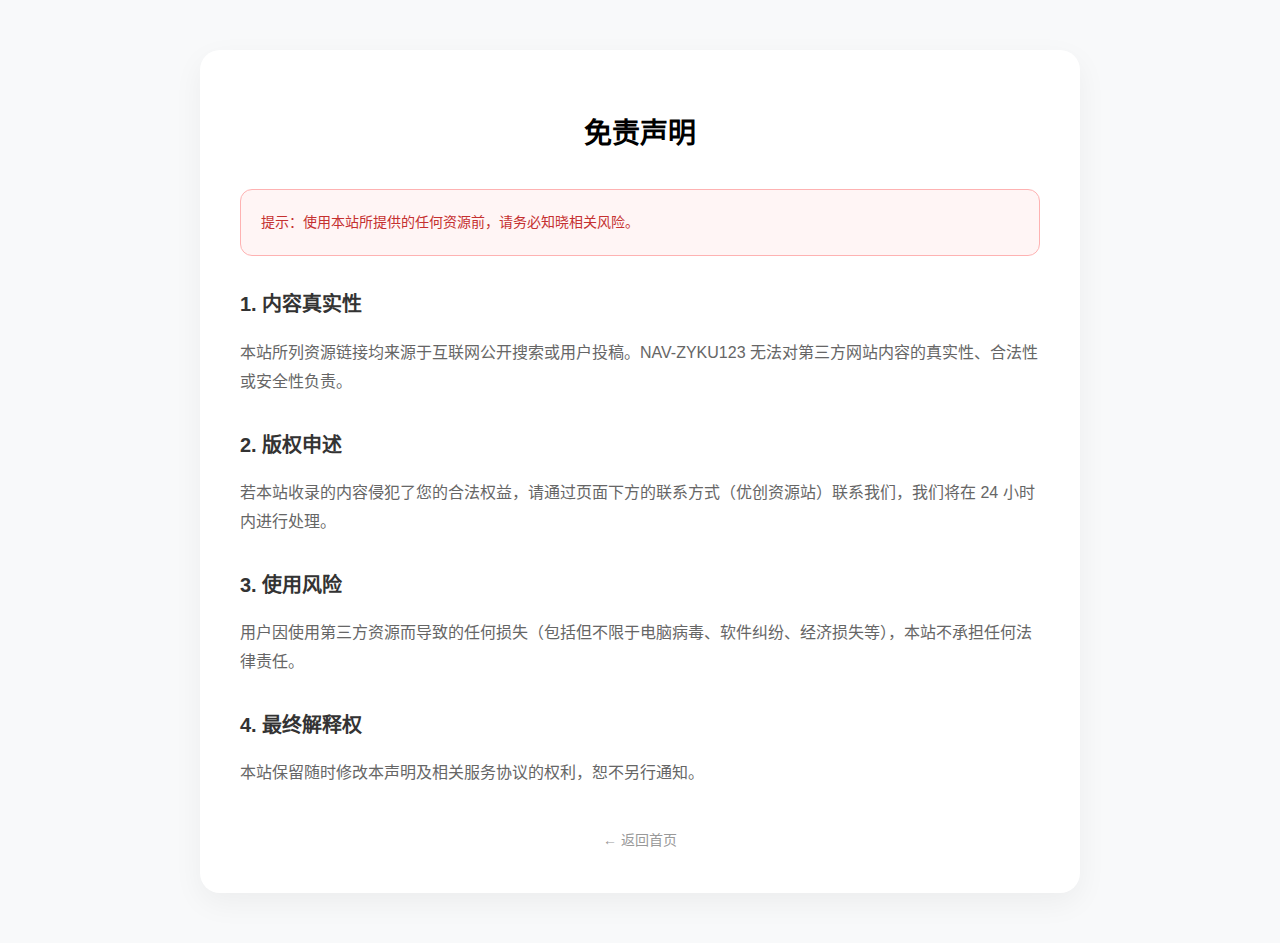
<file: disclaimer.html>
<!DOCTYPE html>
<html lang="zh-CN">
<head>
    <meta charset="UTF-8">
    <meta name="viewport" content="width=device-width, initial-scale=1.0">
    <title>免责声明 - NAV-ZYKU123</title>
    <style>
        body { background-color: #f8f9fa; color: #333; font-family: -apple-system, sans-serif; line-height: 1.8; margin: 0; padding: 0; }
        .container { max-width: 800px; margin: 50px auto; background: #fff; padding: 40px; border-radius: 20px; box-shadow: 0 10px 30px rgba(0,0,0,0.05); }
        h1 { font-size: 28px; margin-bottom: 30px; color: #000; text-align: center; }
        .warning-box { background: #fff5f5; border: 1px solid #feb2b2; padding: 20px; border-radius: 12px; color: #c53030; margin-bottom: 30px; font-size: 14px; }
        h2 { font-size: 20px; margin-top: 30px; color: #333; }
        p { color: #666; margin-bottom: 15px; }
        .back-home { display: block; text-align: center; margin-top: 40px; color: #999; text-decoration: none; font-size: 14px; }
        .back-home:hover { color: #333; }
    </style>
</head>
<body>
    <div class="container">
        <h1>免责声明</h1>
        
        <div class="warning-box">
            提示：使用本站所提供的任何资源前，请务必知晓相关风险。
        </div>

        <h2>1. 内容真实性</h2>
        <p>本站所列资源链接均来源于互联网公开搜索或用户投稿。NAV-ZYKU123 无法对第三方网站内容的真实性、合法性或安全性负责。</p>
        
        <h2>2. 版权申述</h2>
        <p>若本站收录的内容侵犯了您的合法权益，请通过页面下方的联系方式（优创资源站）联系我们，我们将在 24 小时内进行处理。</p>
        
        <h2>3. 使用风险</h2>
        <p>用户因使用第三方资源而导致的任何损失（包括但不限于电脑病毒、软件纠纷、经济损失等），本站不承担任何法律责任。</p>
        
        <h2>4. 最终解释权</h2>
        <p>本站保留随时修改本声明及相关服务协议的权利，恕不另行通知。</p>
        
        <a href="index.html" class="back-home">← 返回首页</a>
    </div>
</body>
</html>
</file>
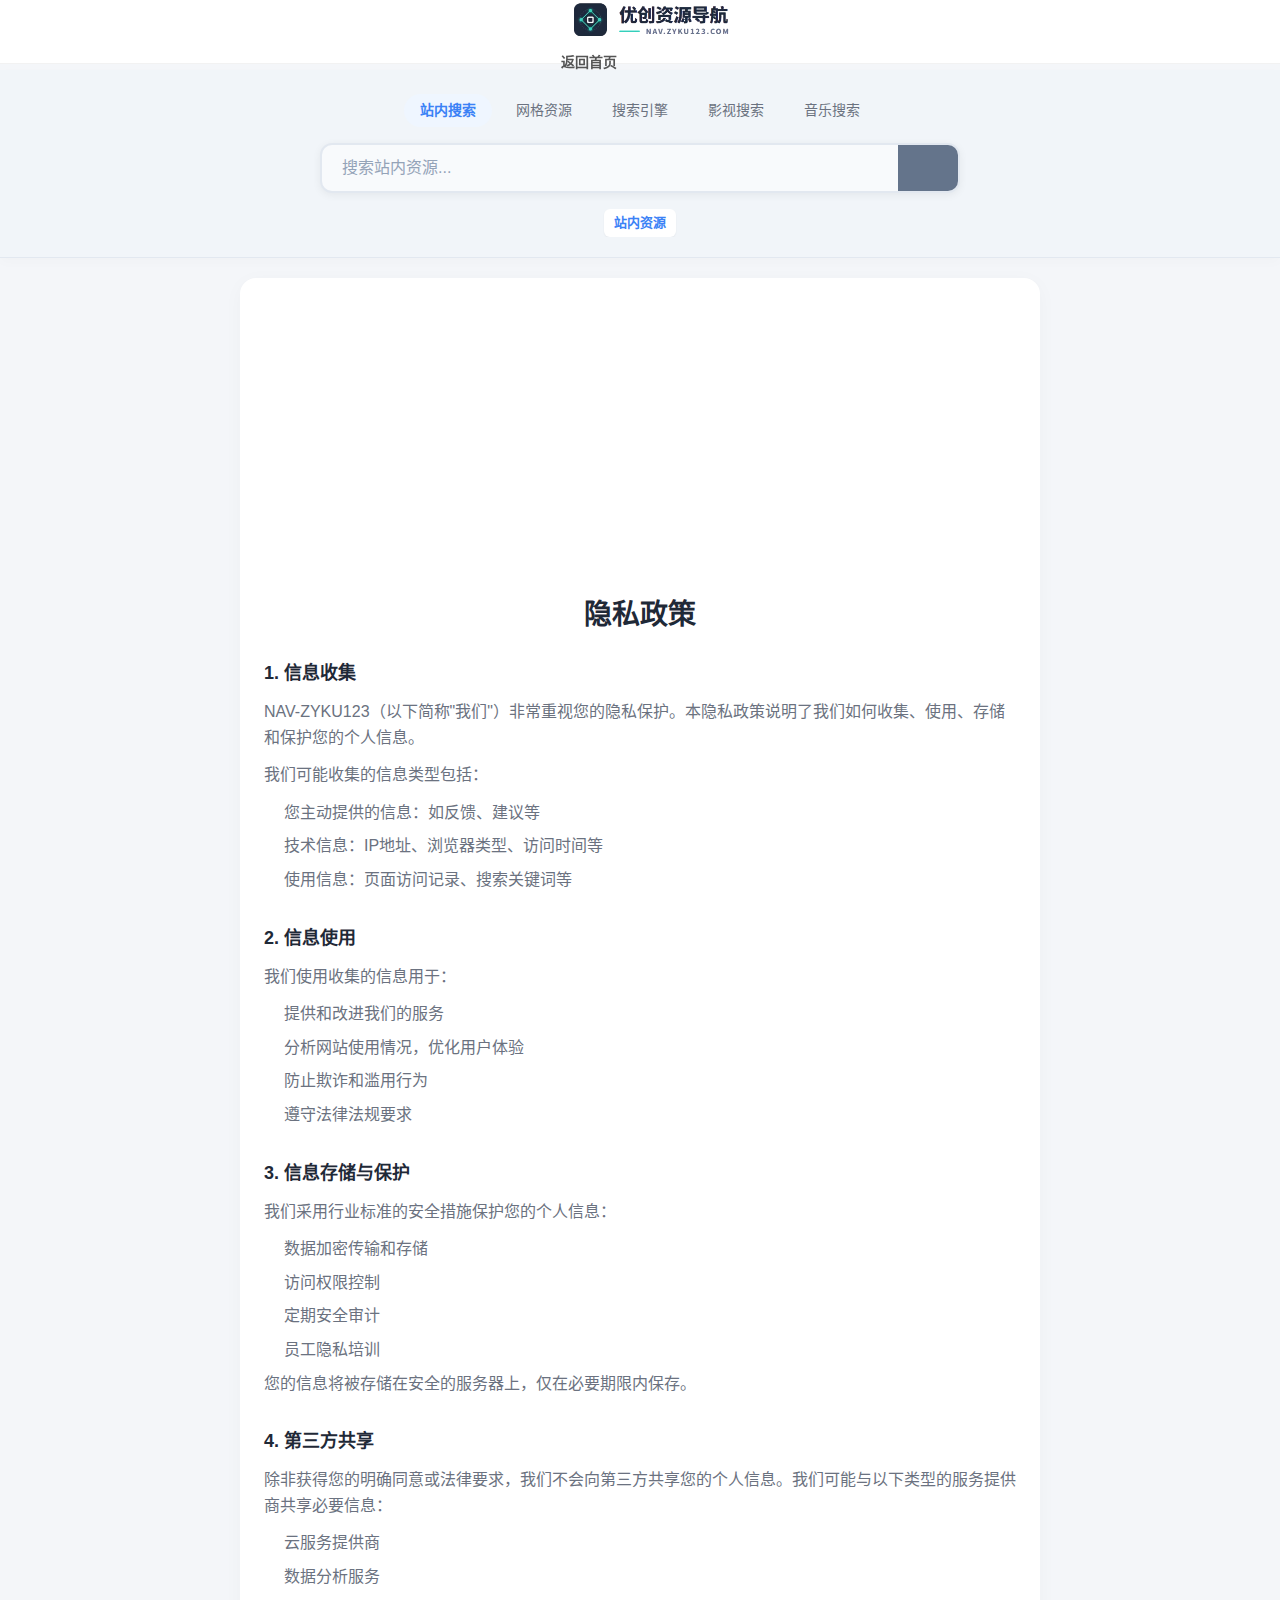
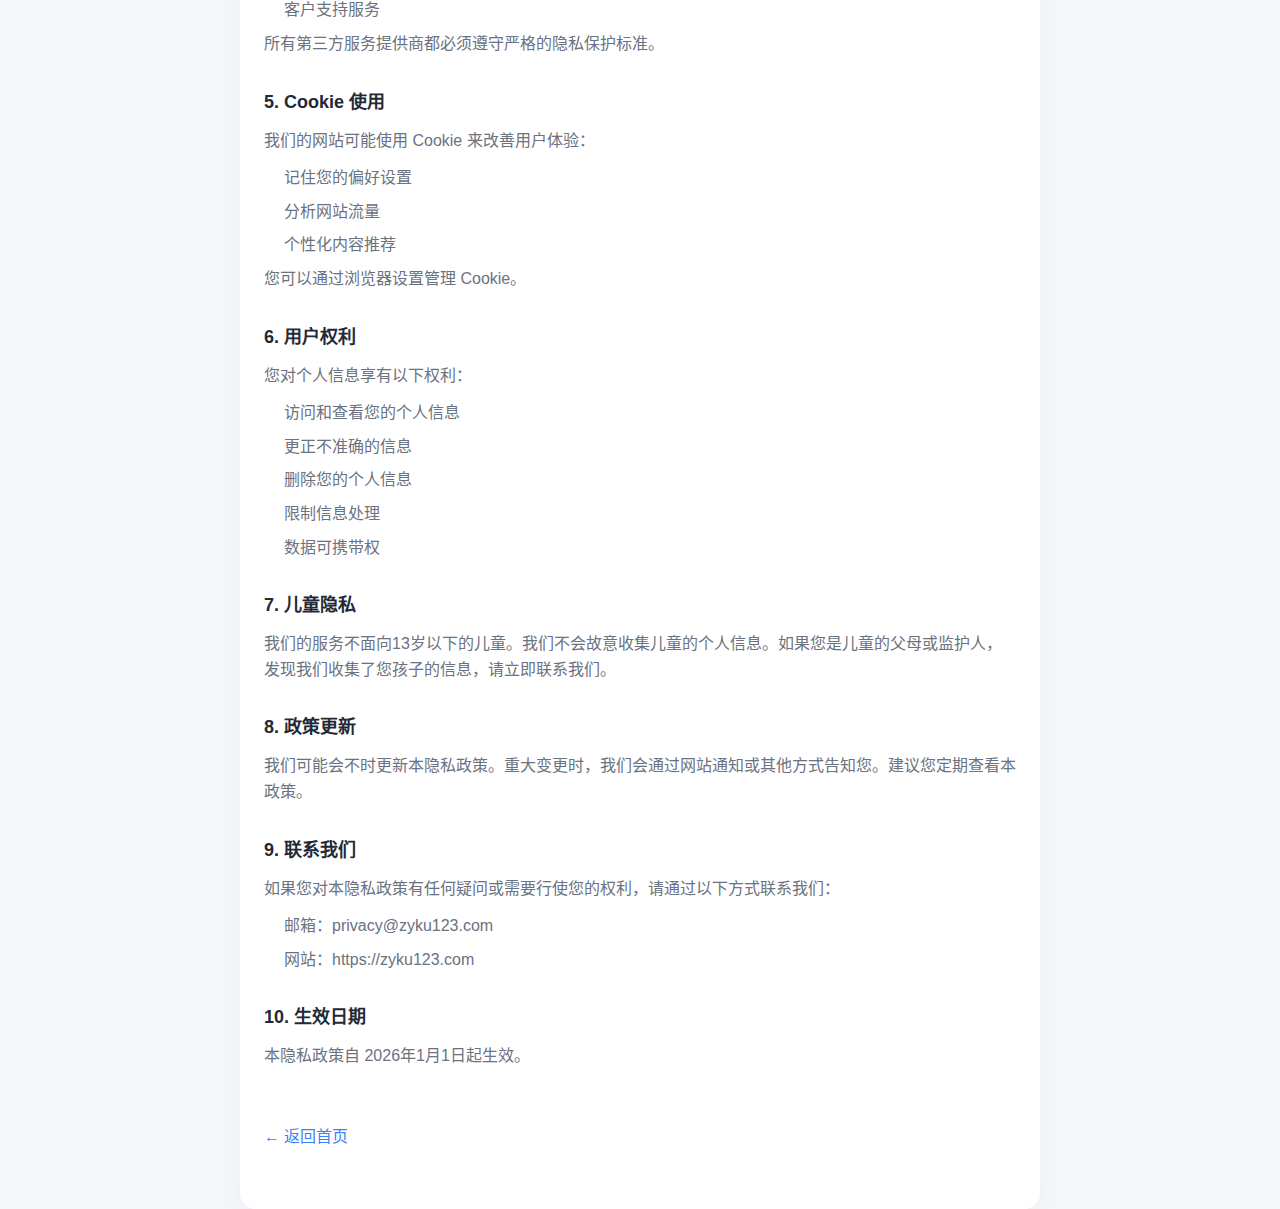
<file: privacy.html>
<!DOCTYPE html>
<html lang="zh-CN">
<head>
    <meta charset="UTF-8">
    <meta name="viewport" content="width=device-width, initial-scale=1.0">
    <title>隐私政策 - NAV-ZYKU123</title>
    <link rel="icon" href="assets/images/favicon.webp" type="image/webp">
    <link rel="stylesheet" href="css/style.css">
    <style>
        .privacy-container {
            max-width: 800px;
            margin: 0 auto;
            padding: calc(var(--header-height) + var(--search-total-height) + var(--layout-gap) + 40px) 24px 60px;
            background: var(--bg-white);
            border-radius: var(--radius-box);
            box-shadow: var(--shadow-soft);
            margin-top: 20px;
        }
        .privacy-title {
            font-size: 28px;
            font-weight: 700;
            color: var(--text-main);
            margin-bottom: 24px;
            text-align: center;
        }
        .privacy-section {
            margin-bottom: 32px;
        }
        .privacy-section h3 {
            font-size: 18px;
            font-weight: 600;
            color: var(--text-main);
            margin-bottom: 12px;
        }
        .privacy-section p {
            color: var(--text-sub);
            line-height: 1.6;
            margin-bottom: 12px;
        }
        .privacy-section ul {
            margin-left: 20px;
            color: var(--text-sub);
            line-height: 1.6;
        }
        .privacy-section li {
            margin-bottom: 8px;
        }
        .back-link {
            display: inline-block;
            margin-top: 24px;
            color: var(--primary);
            text-decoration: none;
            font-weight: 500;
            transition: color 0.2s;
        }
        .back-link:hover {
            color: #2563eb;
            text-decoration: underline;
        }
    </style>
</head>
<body>
    <!-- 顶部固定导航 -->
    <header class="fixed-header">
        <div class="header-container">
            <!-- Logo -->
            <div class="logo" style="padding-left: 24px; height: 100%; display: flex; align-items: center;">
                <img src="assets/images/logo@2x.webp" alt="优创资源" style="height: 100%; max-height: 60px; width: auto; object-fit: contain;">
            </div>
            
            <!-- 右侧链接 -->
            <div class="header-links">
                <a href="index.html" class="nav-link">返回首页</a>
            </div>
        </div>
    </header>

    <!-- 搜索区 -->
    <div class="search-container">
        <div class="search-inner">
            <div class="search-categories">
                <div class="category-item active" data-category="site">站内搜索</div>
                <div class="category-item" data-category="resources">网格资源</div>
                <div class="category-item" data-category="search">搜索引擎</div>
                <div class="category-item" data-category="movies">影视搜索</div>
                <div class="category-item" data-category="music">音乐搜索</div>
            </div>
            <div class="search-input-area">
                <form class="search-form" action="#" method="get">
                    <div class="search-input-wrapper">
                        <input type="text" class="search-input" placeholder="搜索站内资源..." />
                        <button type="submit" class="search-button">
                            <i class="fas fa-search"></i>
                        </button>
                    </div>
                </form>
            </div>
            <div class="engine-switcher">
                <div class="engine-item active" data-engine="local">站内资源</div>
                <div class="engine-item" data-engine="baidu">百度</div>
                <div class="engine-item" data-engine="bing">Bing</div>
                <div class="engine-item" data-engine="google">Google</div>
                <div class="engine-item" data-engine="duckduckgo">DuckDuckGo</div>
            </div>
        </div>
    </div>

    <!-- 隐私政策内容 -->
    <div class="privacy-container">
        <h1 class="privacy-title">隐私政策</h1>
        
        <div class="privacy-section">
            <h3>1. 信息收集</h3>
            <p>NAV-ZYKU123（以下简称"我们"）非常重视您的隐私保护。本隐私政策说明了我们如何收集、使用、存储和保护您的个人信息。</p>
            <p>我们可能收集的信息类型包括：</p>
            <ul>
                <li>您主动提供的信息：如反馈、建议等</li>
                <li>技术信息：IP地址、浏览器类型、访问时间等</li>
                <li>使用信息：页面访问记录、搜索关键词等</li>
            </ul>
        </div>

        <div class="privacy-section">
            <h3>2. 信息使用</h3>
            <p>我们使用收集的信息用于：</p>
            <ul>
                <li>提供和改进我们的服务</li>
                <li>分析网站使用情况，优化用户体验</li>
                <li>防止欺诈和滥用行为</li>
                <li>遵守法律法规要求</li>
            </ul>
        </div>

        <div class="privacy-section">
            <h3>3. 信息存储与保护</h3>
            <p>我们采用行业标准的安全措施保护您的个人信息：</p>
            <ul>
                <li>数据加密传输和存储</li>
                <li>访问权限控制</li>
                <li>定期安全审计</li>
                <li>员工隐私培训</li>
            </ul>
            <p>您的信息将被存储在安全的服务器上，仅在必要期限内保存。</p>
        </div>

        <div class="privacy-section">
            <h3>4. 第三方共享</h3>
            <p>除非获得您的明确同意或法律要求，我们不会向第三方共享您的个人信息。我们可能与以下类型的服务提供商共享必要信息：</p>
            <ul>
                <li>云服务提供商</li>
                <li>数据分析服务</li>
                <li>客户支持服务</li>
            </ul>
            <p>所有第三方服务提供商都必须遵守严格的隐私保护标准。</p>
        </div>

        <div class="privacy-section">
            <h3>5. Cookie 使用</h3>
            <p>我们的网站可能使用 Cookie 来改善用户体验：</p>
            <ul>
                <li>记住您的偏好设置</li>
                <li>分析网站流量</li>
                <li>个性化内容推荐</li>
            </ul>
            <p>您可以通过浏览器设置管理 Cookie。</p>
        </div>

        <div class="privacy-section">
            <h3>6. 用户权利</h3>
            <p>您对个人信息享有以下权利：</p>
            <ul>
                <li>访问和查看您的个人信息</li>
                <li>更正不准确的信息</li>
                <li>删除您的个人信息</li>
                <li>限制信息处理</li>
                <li>数据可携带权</li>
            </ul>
        </div>

        <div class="privacy-section">
            <h3>7. 儿童隐私</h3>
            <p>我们的服务不面向13岁以下的儿童。我们不会故意收集儿童的个人信息。如果您是儿童的父母或监护人，发现我们收集了您孩子的信息，请立即联系我们。</p>
        </div>

        <div class="privacy-section">
            <h3>8. 政策更新</h3>
            <p>我们可能会不时更新本隐私政策。重大变更时，我们会通过网站通知或其他方式告知您。建议您定期查看本政策。</p>
        </div>

        <div class="privacy-section">
            <h3>9. 联系我们</h3>
            <p>如果您对本隐私政策有任何疑问或需要行使您的权利，请通过以下方式联系我们：</p>
            <ul>
                <li>邮箱：privacy@zyku123.com</li>
                <li>网站：<a href="https://zyku123.com" target="_blank">https://zyku123.com</a></li>
            </ul>
        </div>

        <div class="privacy-section">
            <h3>10. 生效日期</h3>
            <p>本隐私政策自 2026年1月1日起生效。</p>
        </div>

        <a href="index.html" class="back-link">← 返回首页</a>
    </div>

    <script src="search.js"></script>
</body>
</html>
</file>
<file: css/style.css>
/* =========================================
   2026 优创资源导航 - 全局滚动吸附版 (Sticky Scroll Fix)
   ========================================= */

/* ----------------------------------
   1. 变量与基础 (Variables & Base)
   ---------------------------------- */
:root {
    /* 核心布局尺寸 */
    --header-height: 64px;    /* 顶部导航高度 */
    --search-total-height: 188px; /* NEW: 搜索区的固定总高度，用于精确计算 */
    --sidebar-width: 200px;   /* 侧边栏宽度 */
    --layout-gap: 24px;       /* 布局间距 */
    --layout-max-width: 1600px;

    /* 圆角与阴影 */
    --radius-box: 16px;       
    --radius-card: 12px;      
    --shadow-soft: 0 4px 20px rgba(0, 0, 0, 0.03); 
    --shadow-hover: 0 8px 24px rgba(0, 0, 0, 0.06);

    /* 颜色系统 */
    --bg-page: #f4f6f9;       /* 页面背景 */
    --bg-white: #ffffff;
    --primary: #3b82f6;       
    --primary-light: #eff6ff; 
    --text-main: #1f2937;
    --text-sub: #6b7280;
    --border-color: #e5e7eb;
}

* {
    box-sizing: border-box;
    margin: 0;
    padding: 0;
    outline: none;
}

html {
    scroll-behavior: smooth; /* 平滑滚动效果 */
}

body {
    font-family: -apple-system, BlinkMacSystemFont, "Segoe UI", Roboto, "Helvetica Neue", Arial, sans-serif;
    background-color: var(--bg-page);
    color: var(--text-main);
    line-height: 1.5;
    
    overflow-x: hidden;
    overflow-y: auto; 
    height: auto;
    min-height: 100vh;
    
    padding-top: var(--header-height);
    
    /* 容器调整：flex布局确保页脚在底部 */
    display: flex;
    flex-direction: column;
}

a { text-decoration: none; color: inherit; transition: all 0.2s; }
ul { list-style: none; }
img { display: block; max-width: 100%; }

/* ----------------------------------
   2. 顶部导航 (Fixed Header)
   ---------------------------------- */
.fixed-header {
    position: fixed;
    top: 0;
    left: 0;
    width: 100%;
    height: var(--header-height);
    background: rgba(255, 255, 255, 0.95);
    backdrop-filter: blur(12px);
    border-bottom: 1px solid rgba(0,0,0,0.05);
    z-index: 1000;
    display: flex;
    align-items: center;
    justify-content: center;
    padding: 0 30px;
}

.header-inner {
    width: 100%;
    max-width: var(--layout-max-width);
    display: flex;
    align-items: center;
    justify-content: space-between;
    height: 100%;
}

.logo {
    height: 100%;
    display: flex;
    align-items: center;
}

.search-center { display: none; } 

.header-links a {
    font-size: 14px;
    font-weight: 600;
    color: #555;
    margin-left: 24px;
    display: inline-flex;
    align-items: center;
    gap: 6px;
}
.header-links a:hover { color: var(--primary); }

/* ----------------------------------
   3. 搜索区 (Sticky Search Container)
   ---------------------------------- */
.search-container {
    position: relative; /* 修改为relative，跟随滚动 */
    z-index: 900;
    
    width: 100%;
    /* MODIFIED: Use a fixed height for predictable layout */
    height: var(--search-total-height);
    
    background-color: #f1f5f9; 
    border-bottom: 1px solid #e2e8f0;
    
    transition: box-shadow 0.3s;
    box-shadow: 0 4px 12px rgba(0,0,0,0.02);
    /* NEW: Prevent content overflow from breaking the fixed height */
    overflow: hidden;
}

.search-inner {
    max-width: var(--layout-max-width);
    margin: 0 auto;
    padding: 24px 30px;
}

/* 搜索分类菜单 */
.search-categories {
    display: flex;
    justify-content: center;
    gap: 8px;
    margin-bottom: 16px;
    /* MODIFIED: Prevent wrapping to maintain parent's fixed height */
    flex-wrap: nowrap;
    overflow-x: auto;
    /* NEW: Hide the scrollbar for a cleaner look */
    scrollbar-width: none; /* For Firefox */
}
/* NEW: Hide scrollbar for Webkit browsers (Chrome, Safari) */
.search-categories::-webkit-scrollbar {
    display: none;
}


.category-item {
    padding: 6px 16px;
    border-radius: 20px;
    font-size: 14px;
    font-weight: 500;
    color: #6b7280;
    cursor: pointer;
    transition: all 0.2s ease;
}

.category-item:hover { background: #e5e7eb; color: var(--text-main); }
.category-item.active {
    color: var(--primary);
    background: var(--primary-light);
    font-weight: 600;
}

/* 搜索输入框区域 */
.search-input-area { margin-bottom: 16px; }
.search-form { max-width: 640px; margin: 0 auto; }

.search-input-wrapper {
    display: flex;
    align-items: center;
    background: #f8fafc;
    border: 2px solid #e2e8f0;
    border-radius: 12px;
    box-shadow: 0 2px 8px rgba(0, 0, 0, 0.06);
    height: 50px;
    overflow: hidden;
    transition: all 0.3s ease;
}

.search-input-wrapper:focus-within {
    border-color: #94a3b8;
    box-shadow: 0 4px 12px rgba(0, 0, 0, 0.1);
}

.search-input {
    flex: 1;
    border: none;
    padding: 0 20px;
    font-size: 16px;
    height: 100%;
    background: transparent;
    color: #1e293b;
}

.search-input::placeholder {
    color: #94a3b8;
}

.search-button {
    width: 60px;
    height: 100%;
    border: none;
    background: #64748b;
    color: white;
    cursor: pointer;
    font-size: 18px;
    transition: all 0.2s ease;
}

.search-button:hover { 
    background: #475569;
    transform: scale(1.02);
}

/* 引擎切换 */
.engine-switcher {
    display: flex;
    justify-content: center;
    gap: 10px;
    /* MODIFIED: Prevent wrapping to maintain parent's fixed height */
    flex-wrap: nowrap;
    overflow-x: auto;
    /* NEW: Hide the scrollbar for a cleaner look */
    scrollbar-width: none; /* For Firefox */
}
/* NEW: Hide scrollbar for Webkit browsers (Chrome, Safari) */
.engine-switcher::-webkit-scrollbar {
    display: none;
}

.engine-item {
    font-size: 13px;
    color: #888;
    cursor: pointer;
    padding: 4px 10px;
    border-radius: 6px;
    transition: all 0.2s;
}
.engine-item:hover { color: var(--primary); background: #fff; }
.engine-item.active { color: var(--primary); background: #fff; font-weight: 600; box-shadow: 0 1px 2px rgba(0,0,0,0.05); }

/* ----------------------------------
   4. 全局容器 (Layout Container)
   ---------------------------------- */
.app-container {
    max-width: var(--layout-max-width);
    margin: 0 auto;
    padding-top: 0; 
    padding-bottom: 60px;
    padding-left: 24px;
    padding-right: 24px;
    
    /* 关键布局修改：使用flex布局 */
    display: flex;
    align-items: flex-start;
    
    /* 弹性填充：自动撑开空间，将footer推至底部 */
    flex: 1;
    
    height: auto;
    overflow: visible !important; /* 紧急修复：强制可见 */ 
}

/* ----------------------------------
   5. 侧边栏 (Sidebar - Sticky)
   ---------------------------------- */
.sidebar-wrapper {
    width: var(--sidebar-width);
    flex-shrink: 0;
    
    /* 初始间距：与搜索框保持20px视觉间距 */
    margin-top: 20px;
    
    /* 侧边栏吸附效果：sticky定位 */
    position: sticky !important;
    top: calc(var(--header-height) + 20px); /* 距离Header底部20px时锁定，保留呼吸感 */
    
    /* 核心：宽度自适应 */
    width: auto !important;
    min-width: 140px !important; /* 设置一个最小保底宽度 */
    max-width: 200px !important; /* 防止极端情况下太宽 */
    
    /* 彻底移除溢出裁剪，确保二级菜单完全可见 - 紧急修复 */
    overflow: visible !important;
    overflow-x: visible !important;
    overflow-y: visible !important;
    z-index: 1001; /* 提高层级，确保二级菜单不被遮挡 */
    
    background: rgba(255, 255, 255, 0.9) !important; /* 增加高级感 */
    backdrop-filter: blur(10px) !important; /* 毛玻璃效果 */
    border: 1px solid rgba(240, 242, 245, 0.8) !important; /* 细边框更高级 */
    border-radius: 16px !important; /* 圆角边框对齐卡片风格 */
    padding: 10px !important;
    box-shadow: 0 4px 12px rgba(0,0,0,0.03) !important;
}

/* 菜单项 */
.sidebar-menu {
    display: flex !important;
    flex-direction: column !important;
    justify-content: flex-start !important;
    height: auto !important;
    padding: 0 !important;
    gap: 2px !important;
    
    /* 内部滚动实现 - 紧急修复：强制visible */
    max-height: calc(100vh - 300px); /* 增加高度，让边框可以向下拉长 */
    overflow-y: auto !important;
    overflow-x: visible !important; /* 强制水平可见 */
    overflow: visible !important; /* 强制完全可见 */
    
    /* 自定义滚动条样式 - 极简设计 */
    scrollbar-width: none; /* Firefox 隐藏默认滚动条 */
}

/* Webkit 滚动条样式 */
.sidebar-menu::-webkit-scrollbar {
    width: 4px; /* 极窄滚动条 */
}

.sidebar-menu::-webkit-scrollbar-track {
    background: transparent; /* 轨道透明 */
}

.sidebar-menu::-webkit-scrollbar-thumb {
    background: rgba(0, 0, 0, 0.15); /* 半透明灰色 */
    border-radius: 2px; /* 圆角 */
    opacity: 0; /* 默认隐藏 */
    transition: opacity 0.3s ease;
}

/* 仅在悬停时显示滚动条 */
.sidebar-menu:hover::-webkit-scrollbar-thumb {
    opacity: 1;
}

/* 菜单项 */
.menu-item {
    display: flex;
    align-items: center;
    padding: 10px 16px; /* 适度松绑的内边距 */
    color: var(--text-sub);
    text-decoration: none;
    border-radius: 8px; /* 更现代的圆角 */
    font-size: 14px;
    transition: all 0.2s ease;
    cursor: pointer;
    line-height: 1.2; /* 减小行高 */
    letter-spacing: normal; /* 还原自然的字符形状 */
}

/* 图标规范化 */
.menu-item i {
    margin-right: 12px; /* 统一图标与文字间距 */
    font-size: 14px;
    width: 20px; /* 固定容器宽度 */
    height: 14px;
    text-align: center;
    flex-shrink: 0;
    display: flex;
    align-items: center;
    justify-content: center;
}

/* 强制单行不换行 + 分散对齐 */
.menu-item span {
    display: flex !important;
    white-space: nowrap !important; /* 强制文字在一行显示，严禁折行 */
    width: 82px; /* 固定宽度 */
    justify-content: space-between; /* 两端定位，字符均匀分布 */
    font-weight: 500;
    text-align-last: justify; /* 分散对齐 */
    text-justify: inter-character; /* 字符级别对齐 */
}

.menu-item:hover { background-color: #f9fafb; color: var(--primary); }
.menu-item:hover i { color: var(--primary); }
.menu-item.active { background-color: var(--primary-light); color: var(--primary); }
.menu-item.active i { color: var(--primary); }

/* 二级菜单样式 - 通用化处理 */
.menu-item-wrapper {
    position: relative;
}

.submenu-dropdown {
    position: absolute;
    left: 100%; /* 紧贴一级菜单 */
    top: 0;
    width: 320px; /* 固定宽度 */
    max-height: 400px; /* 最大高度 */
    background: #ffffff !important; /* 紧急修复：明显背景色 */
    backdrop-filter: blur(10px);
    border: 1px solid rgba(240, 242, 245, 0.8);
    border-radius: 12px;
    box-shadow: 0 8px 24px rgba(0, 0, 0, 0.1);
    opacity: 0;
    visibility: hidden;
    transform: translateX(-10px); /* 初始位置偏移 */
    transition: all 0.3s ease;
    z-index: 99999; /* 紧急修复：最高层级 */
    padding: 16px; /* 紧凑内边距 */
    pointer-events: none; /* 防止隐藏状态下误触 */
    overflow-y: auto; /* 滚动支持 */
    overflow-x: hidden; /* 隐藏横向滚动 */
}

/* 高优先级悬停触发 - 确保覆盖默认隐藏状态 */
.menu-item-wrapper:hover .submenu-dropdown {
    opacity: 1 !important;
    visibility: visible !important;
    transform: translateX(0) !important; /* 滑入到正确位置 */
    pointer-events: auto !important; /* 显示状态下可交互 */
}

.submenu-grid {
    display: grid;
    grid-template-columns: repeat(2, 1fr); /* 两列布局 */
    gap: 8px; /* 适当缩小间距，使布局更紧凑 */
}

.submenu-item {
    display: flex;
    align-items: center;
    padding: 8px 10px; /* 缩小内边距，更紧凑 */
    border-radius: 8px;
    text-decoration: none;
    color: var(--text-sub);
    font-size: 13px;
    transition: all 0.2s ease;
    background: transparent;
    border: 1px solid transparent;
}

.submenu-item span {
    white-space: nowrap; /* 强制单行 */
    overflow: hidden; /* 防止溢出 */
    text-overflow: ellipsis; /* 超长文字显示省略号 */
}

.submenu-item:hover {
    background: var(--primary-light);
    color: var(--primary);
    border-color: var(--primary);
    transform: translateY(-1px);
}

.submenu-item i {
    margin-right: 8px;
    font-size: 14px;
    width: 14px;
    height: 14px;
    display: flex;
    align-items: center;
    justify-content: center;
}

.submenu-item span {
    font-weight: 500;
}

/* ----------------------------------
   6. 内容区 (Main Content)
   ---------------------------------- */
.main-content {
    /* 内容区自适应 */
    flex: 1;
    width: calc(100% - var(--sidebar-width)); /* 计算宽度减去侧边栏 */
    min-width: 0; /* 防止子元素撑破容器 */
    margin-left: var(--sidebar-width); /* 正确对应侧边栏宽度 */
    max-width: 1440px !important; /* 提升至1440px */
    padding: 0 24px !important; /* 左右padding为24px */
    box-sizing: border-box !important;
    min-height: 100vh;
    
    /* 增加呼吸感：与搜索框留出明显空白 */
    padding-top: 24px;
    
    /* 彻底移除高度限制和独立滚动，使用body自然滚动 */
    height: auto;
    overflow-y: visible;
    
    /* 设置flex布局，确保类目垂直整齐排列 */
    display: flex;
    flex-direction: column;
    gap: var(--layout-gap); /* 使用布局间距 */
}

.content-section {
    /* 移除margin，使用父容器的gap控制间距 */
    /* 同步锚点：确保跳转后间距与首页显示一致 */
    /* Header高度64px + main-content的24px + 额外间距12px = 100px */
    scroll-margin-top: 100px;
    
    /* 视觉岛屿设计 */
    background: #f8fafc; /* 非常淡的背景色 */
    border-radius: 20px; /* 圆角岛屿效果 */
    padding: 24px; /* 内边距优化 */
    margin-bottom: 40px; /* 间距拉开，用空白分割 */
    
    /* 微弱内阴影增加层次感 */
    box-shadow: inset 0 1px 3px rgba(0, 0, 0, 0.05);
}

.section-title h2 {
    font-size: 18px;
    font-weight: 700;
    color: #111;
    margin-bottom: 16px;
    display: flex;
    align-items: center;
    gap: 8px;
    padding-left: 12px; /* 增加左侧内边距 */
    position: relative; /* 为装饰条定位 */
}

/* 标题左侧彩色装饰条 */
.section-title h2::before {
    content: '';
    position: absolute;
    left: 0;
    top: 50%;
    transform: translateY(-50%);
    width: 4px;
    height: 20px;
    background: #3b82f6; /* 蓝色装饰条 */
    border-radius: 2px;
}
.section-title h2 i { color: var(--primary); font-size: 18px; }

/* Section Header - 标题 + 竖线 + Tab 同行布局 */
.section-header {
    display: flex;
    align-items: center;
    margin-bottom: 20px;
}

.section-header h2 {
    font-size: 18px;
    font-weight: 700;
    color: #111;
    margin: 0; /* 移除默认margin */
    display: flex;
    align-items: center;
    gap: 8px;
    flex-shrink: 0; /* 防止压缩 */
}

.section-header h2 i { 
    color: var(--primary); 
    font-size: 18px; 
}

.title-separator {
    color: #e5e7eb; /* 浅灰色竖线 */
    margin: 0 15px; /* 左右外边距 */
    font-size: 18px; /* 与一级标题保持一致 */
    font-weight: 300;
    flex-shrink: 0; /* 防止压缩 */
}

/* 内容区Tab栏 - 在header内使用 */
.section-header .sub-category-tabs {
    display: flex;
    overflow-x: auto; /* 横向滑动 */
    white-space: nowrap; /* 强制单行 */
    gap: 8px;
    flex: 1; /* 占据剩余空间 */
    margin: 0; /* 移除默认margin */
    padding: 0; /* 移除默认padding */
    /* 隐藏滚动条 */
    scrollbar-width: none; /* Firefox */
    -ms-overflow-style: none; /* IE/Edge */
}
.section-header .sub-category-tabs::-webkit-scrollbar {
    display: none; /* Chrome/Safari/Opera */
}

.sub-category-tab {
    display: inline-flex;
    align-items: center;
    padding: 8px 16px;
    border-radius: 20px;
    background: #f8f9fa;
    color: #6c757d;
    font-size: 14px;
    font-weight: 500;
    text-decoration: none;
    border: 1px solid transparent;
    transition: all 0.2s ease;
    cursor: pointer;
    flex-shrink: 0; /* 防止压缩 */
}

.sub-category-tab:hover {
    background: #e9ecef;
    color: var(--primary);
    border-color: var(--primary);
}

.sub-category-tab.active {
    background: white; /* 白色背景 */
    color: var(--primary); /* 蓝色文字 */
    font-weight: 500; /* 适度加粗 */
    border: 1px solid var(--primary); /* 1px蓝色边框 */
    box-shadow: 0 2px 8px rgba(59, 130, 246, 0.15); /* 淡淡的蓝色投影 */
    /* 移除下划线，使用边框和投影代替 */
    position: relative;
}

.sub-category-tab.active::after {
    display: none; /* 隐藏下划线 */
}

.card-group {
    transition: all 0.3s ease;
    transform-origin: center;
    /* 初始加载动画 */
    opacity: 0;
    transform: translateY(20px);
    animation: fadeInUp 0.6s ease forwards;
}

/* 卡片淡入动画 */
@keyframes fadeInUp {
    from {
        opacity: 0;
        transform: translateY(20px);
    }
    to {
        opacity: 1;
        transform: translateY(0);
    }
}

/* 为不同卡片添加延迟动画 */
.card-group:nth-child(1) { animation-delay: 0.1s; }
.card-group:nth-child(2) { animation-delay: 0.2s; }
.card-group:nth-child(3) { animation-delay: 0.3s; }
.card-group:nth-child(4) { animation-delay: 0.4s; }
.card-group:nth-child(5) { animation-delay: 0.5s; }
.card-group:nth-child(6) { animation-delay: 0.6s; }

/* 强制5列网格布局 - 小众知识库风格 */
.card-grid {
    display: grid !important;
    /* 核心：强制一行 5 个，每个平分空间 */
    grid-template-columns: repeat(5, 1fr) !important;
    gap: 16px !important;
    padding: 10px 0;
    width: 100% !important;
}

/* 小众知识库风格轻量卡片 */
.card-item, .nav-card {
    display: flex !important;
    flex-direction: row !important; /* 横向排列 */
    align-items: center !important;
    padding: 10px 14px !important; /* 减小厚度 */
    background: #fff !important;
    border: 1px solid #f2f4f7 !important; /* 轻薄边框 */
    border-radius: 8px !important;
    transition: all 0.2s ease;
    text-decoration: none !important;
    color: inherit !important;
    height: 64px !important; /* 固定高度64px */
    min-height: 64px !important;
}

.card-item:hover, .nav-card:hover {
    border-color: #3b82f6 !important;
    background: #f8fbff !important;
    box-shadow: 0 4px 10px rgba(0,0,0,0.04) !important;
    transform: none !important; /* 移除悬浮效果 */
}

/* 核心修复：为所有带有 ID 的板块设置滚动间距 */
.category-section, 
section[id] {
    scroll-margin-top: 85px !important; /* 导航栏高度 + 15px 的呼吸间距 */
}

/* 确保滚动平滑（如果还没加的话） */
html {
    scroll-behavior: smooth;
}

/* 修正主体内容间距，防止被固定导航栏遮挡 */
body {
    padding-top: 70px !important; /* 对应 header 的高度 + 6px 间隙 */
}

/* Header 重构样式 */
.main-header {
    position: fixed !important; /* 核心：固定定位 */
    top: 0 !important;
    left: 0 !important;
    width: 100% !important;
    height: 64px !important;
    background: #ffffff !important; /* 确保背景不是透明的 */
    z-index: 9999 !important; /* 确保在所有卡片之上 */
    display: flex !important;
    justify-content: space-between !important; /* 核心：左右两端对齐 */
    align-items: center !important;
    padding: 0 40px !important; /* 增加左右边距，让内容往中间一点 */
    box-shadow: 0 2px 10px rgba(0,0,0,0.05) !important;
    box-sizing: border-box !important;
}

/* 左侧容器：Logo 和菜单横向紧挨 */
.header-left {
    display: flex !important;
    align-items: center !important;
    gap: 30px; /* 控制菜单距离Logo的距离 */
    flex-wrap: nowrap !important; /* 核心：绝对禁止换行 */
    white-space: nowrap !important; /* 核心：文字也不允许折行 */
    flex: 0 1 auto; /* 允许左侧容器自适应 */
}

.logo-wrapper {
    display: flex !important;
    align-items: center !important;
    flex-shrink: 0 !important; /* Logo 不允许被挤压 */
}

.logo {
    display: flex !important;
    align-items: center !important;
    gap: 10px;
    text-decoration: none;
    color: var(--text-main);
    font-weight: 600;
    font-size: 18px;
    flex-shrink: 0 !important; /* Logo 不允许被挤压 */
}

.logo img {
    height: 40px;
    width: auto;
    object-fit: contain;
}

.top-nav-links {
    display: flex !important;
    gap: 20px;
    border-left: 1px solid #eee; /* 可选：加一条垂直分割线区分Logo */
    padding-left: 20px;
    flex-wrap: nowrap !important; /* 核心：绝对禁止换行 */
    white-space: nowrap !important; /* 核心：文字也不允许折行 */
}

/* 右侧容器：天气等横向排列 */
.header-right {
    display: flex !important;
    align-items: center !important;
    gap: 20px;
    flex-wrap: nowrap !important; /* 核心：绝对禁止换行 */
    white-space: nowrap !important; /* 核心：文字也不允许折行 */
    flex: 0 0 auto; /* 右侧容器不伸缩 */
}

.nav-item, .top-tool-link {
    display: flex !important;
    align-items: center !important;
    gap: 6px;
    color: #4b5563 !important;
    text-decoration: none !important;
    font-size: 14px !important;
    transition: color 0.2s;
}

.nav-item:hover, .top-tool-link:hover {
    color: #3b82f6 !important;
}

.weather-info {
    display: flex !important;
    align-items: center !important;
    gap: 8px;
    padding: 8px 16px;
    background: var(--bg-white);
    border: 1px solid var(--border-color);
    border-radius: 12px;
    font-size: 14px;
    color: var(--text-main);
    box-shadow: 0 2px 8px rgba(0, 0, 0, 0.1);
    transition: all 0.2s ease;
}

.weather-info:hover {
    border-color: var(--primary);
    box-shadow: 0 4px 12px rgba(0, 0, 0, 0.15);
}

/* 小屏幕响应式优化 */
@media (max-width: 900px) {
    .top-nav-links, .weather-info {
        display: none !important; /* 手机端只留 Logo 和 GitHub */
    }
    
    .header-left {
        gap: 15px; /* 减少Logo和右侧的间距 */
    }
    
    .header-right {
        gap: 10px; /* 减少右侧元素间距 */
    }
}

/* 移动端菜单按钮 */
.mobile-menu-toggle {
    display: none;
    align-items: center;
    justify-content: center;
    width: 40px;
    height: 40px;
    border-radius: 8px;
    background: var(--bg-hover);
    border: 1px solid var(--border-color);
    cursor: pointer;
    transition: all 0.2s ease;
    color: var(--text-main);
    font-size: 16px;
}

.mobile-menu-toggle:hover {
    background: var(--primary);
    color: white;
    border-color: var(--primary);
}

/* 超小屏幕：显示移动端菜单按钮，隐藏侧边栏 */
@media (max-width: 768px) {
    .mobile-menu-toggle {
        display: flex !important; /* 显示菜单按钮 */
    }
    
    /* 隐藏侧边栏 */
    .sidebar-wrapper {
        position: fixed;
        left: -280px; /* 隐藏在左侧 */
        top: 64px; /* 从导航栏下方开始 */
        height: calc(100vh - 64px);
        background: white;
        box-shadow: 2px 0 10px rgba(0,0,0,0.1);
        transition: left 0.3s ease;
        z-index: 9998;
    }
    
    /* 显示侧边栏时的状态 */
    .sidebar-wrapper.mobile-menu-open {
        left: 0; /* 显示出来 */
    }
    
    /* 主内容区域调整 */
    .app-container {
        margin-left: 0 !important; /* 移除侧边栏空间 */
    }
    
    /* 隐藏导航栏中的多余元素 */
    .top-nav-links {
        display: none !important;
    }
    
    .weather-info {
        display: none !important;
    }
    
    .top-tool-link span {
        display: none; /* 只显示图标，隐藏文字 */
    }
}

/* 极小屏幕：进一步优化 */
@media (max-width: 480px) {
    .header-right {
        gap: 8px;
    }
    
    .top-tool-link {
        padding: 8px;
        font-size: 12px;
    }
}

/* AI资讯流样式 */
.articles-container {
    display: grid !important;
    grid-template-columns: repeat(2, 1fr) !important; /* 两列网格布局 */
    gap: 16px !important; /* 减少间距 */
    width: 100% !important;
    margin: 0 !important; /* 移除外边距 */
    padding: 0 !important; /* 移除内边距 */
}

.article-card {
    background: #f8fafc !important; /* 极浅背景色 */
    border: none !important; /* 去掉边框 */
    border-radius: 8px !important; /* 减小圆角 */
    padding: 16px !important; /* 减少内边距 */
    box-shadow: 0 1px 4px rgba(0, 0, 0, 0.04) !important; /* 更细微阴影 */
    transition: all 0.2s ease !important;
    cursor: pointer !important;
    position: relative !important;
    overflow: hidden !important;
    margin: 0 !important; /* 移除外边距 */
}

.article-card:hover {
    transform: translateY(-2px) !important;
    box-shadow: 0 4px 16px rgba(0, 0, 0, 0.1) !important;
}

/* 文章标题：限制最多2行 */
.article-title {
    font-size: 16px !important; /* 减小字体 */
    font-weight: 600 !important;
    color: var(--text-main) !important;
    margin: 0 0 8px 0 !important; /* 减少下边距 */
    line-height: 1.3 !important; /* 减小行高 */
    display: -webkit-box !important;
    -webkit-line-clamp: 2 !important;
    -webkit-box-orient: vertical !important;
    overflow: hidden !important;
    text-overflow: ellipsis !important;
}

/* 文章摘要：默认隐藏，悬停显示 */
.article-excerpt {
    font-size: 13px !important; /* 减小字体 */
    color: var(--text-sub) !important;
    line-height: 1.5 !important; /* 减小行高 */
    margin: 0 0 12px 0 !important; /* 减少下边距 */
    opacity: 0 !important;
    height: 0 !important;
    overflow: hidden !important;
    transition: all 0.3s ease !important;
}

.article-card:hover .article-excerpt {
    opacity: 1 !important;
    height: auto !important;
    margin-top: 8px !important; /* 减少上边距 */
}

/* 文章元信息 */
.article-meta {
    display: flex !important;
    align-items: center !important;
    justify-content: space-between !important;
    font-size: 11px !important; /* 减小字体 */
    color: var(--text-sub) !important;
    margin-top: 8px !important; /* 减少上边距 */
}

/* 彩色分类标签 */
.article-category-tag {
    position: absolute !important;
    top: 16px !important;
    left: 16px !important;
    width: 8px !important;
    height: 8px !important;
    border-radius: 50% !important;
    box-shadow: 0 2px 4px rgba(0, 0, 0, 0.2) !important;
}

/* 不同类型的颜色 */
.category-llm { background: #3b82f6 !important; } /* 大模型 - 蓝色 */
.category-apps { background: #10b981 !important; } /* 应用 - 绿色 */
.category-research { background: #f59e0b !important; } /* 研究 - 橙色 */
.category-industry { background: #8b5cf6 !important; } /* 行业 - 紫色 */
.category-default { background: #6b7280 !important; } /* 默认 - 灰色 */

/* 文章元信息 */
.article-meta {
    display: flex !important;
    align-items: center !important;
    justify-content: space-between !important;
    font-size: 12px !important;
    color: var(--text-sub) !important;
    margin-top: auto !important;
}

.article-date {
    color: var(--text-sub) !important;
}

.article-author {
    color: var(--primary) !important;
    font-weight: 500 !important;
}

/* 刷新按钮 */
.refresh-btn {
    display: flex !important;
    align-items: center !important;
    gap: 6px !important;
    padding: 8px 16px !important;
    background: var(--primary) !important;
    color: white !important;
    border: none !important;
    border-radius: 6px !important;
    font-size: 14px !important;
    cursor: pointer !important;
    transition: all 0.2s ease !important;
}

.refresh-btn:hover {
    background: var(--primary-dark) !important;
    transform: translateY(-1px) !important;
}

/* 轻量模态框 */
.article-modal {
    position: fixed !important;
    top: 0 !important;
    left: 0 !important;
    width: 100% !important;
    height: 100% !important;
    z-index: 10000 !important;
    display: none !important;
}

.modal-overlay {
    position: absolute !important;
    top: 0 !important;
    left: 0 !important;
    width: 100% !important;
    height: 100% !important;
    background: rgba(255, 255, 255, 0.8) !important; /* 轻量背景 */
    backdrop-filter: blur(4px) !important;
}

.modal-content {
    position: absolute !important;
    top: 50% !important;
    left: 50% !important;
    transform: translate(-50%, -50%) !important;
    background: white !important;
    border-radius: 12px !important;
    padding: 24px !important;
    max-width: 600px !important;
    max-height: 80vh !important;
    overflow-y: auto !important;
    box-shadow: 0 8px 32px rgba(0, 0, 0, 0.15) !important;
}

.modal-header {
    display: flex !important;
    align-items: center !important;
    justify-content: space-between !important;
    margin-bottom: 16px !important;
}

.modal-title {
    font-size: 20px !important;
    font-weight: 600 !important;
    color: var(--text-main) !important;
    margin: 0 !important;
}

.modal-close {
    width: 32px !important;
    height: 32px !important;
    border: none !important;
    background: var(--bg-hover) !important;
    border-radius: 6px !important;
    cursor: pointer !important;
    display: flex !important;
    align-items: center !important;
    justify-content: center !important;
    transition: all 0.2s ease !important;
}

.modal-close:hover {
    background: var(--primary) !important;
    color: white !important;
}

.modal-body {
    font-size: 16px !important;
    line-height: 1.7 !important;
    color: var(--text-main) !important;
}

/* 主内容区域调整 */
.content-section {
    padding: 24px !important; /* 增加内边距，让间距更合理 */
    margin: 0 !important; /* 移除外边距 */
    margin-bottom: 32px !important; /* 增加底部间距 */
}

.section-header {
    margin-bottom: 24px !important; /* 增加下边距 */
}

/* 卡片网格间距调整 */
.card-grid {
    gap: 20px !important; /* 调整卡片间距 */
}

/* 响应式：小屏幕改为单列 */
@media (max-width: 768px) {
    .articles-container {
        grid-template-columns: 1fr !important;
        gap: 16px !important; /* 调整间距 */
    }
    
    .article-card {
        padding: 16px !important; /* 调整内边距 */
    }
    
    .article-title {
        font-size: 15px !important;
    }
    
    .content-section {
        padding: 20px !important; /* 移动端调整内边距 */
        margin-bottom: 24px !important; /* 移动端底部间距 */
    }
    
    .card-grid {
        gap: 16px !important; /* 移动端卡片间距 */
    }
    
    .section-header {
        margin-bottom: 20px !important; /* 移动端标题下边距 */
    }
    
    .modal-content {
        margin: 16px !important;
        max-width: calc(100% - 32px) !important;
    }
}

.weather-widget:hover {
    border-color: var(--primary);
    box-shadow: 0 4px 12px rgba(0, 0, 0, 0.15);
}

.weather-temp {
    font-weight: 600;
    color: var(--primary);
}

.weather-desc {
    color: var(--text-sub);
    font-size: 12px;
}

/* 热门搜索标签样式 */
.hot-search-tags {
    margin-top: 12px;
    padding: 0 20px;
}

.tag-title {
    font-size: 12px;
    color: var(--text-sub);
    margin-right: 12px;
    font-weight: 500;
}

.tags-container {
    display: flex;
    gap: 8px;
    flex-wrap: wrap;
}

.search-tag {
    display: flex;
    align-items: center;
    gap: 6px;
    padding: 6px 12px;
    background: var(--bg-hover);
    border: 1px solid var(--border-color);
    border-radius: 6px;
    color: var(--text-main);
    text-decoration: none;
    font-size: 12px;
    transition: all 0.2s ease;
}

.search-tag:hover {
    background: var(--primary);
    color: white;
    border-color: var(--primary);
    transform: translateY(-1px);
}

/* ----------------------------------
   7. 卡片样式 (Cards)
   ---------------------------------- */
.nav-card {
    background: var(--bg-white);
    border: 1px solid transparent;
    border-radius: var(--radius-card);
    padding: 12px;
    display: flex;
    align-items: center;
    gap: 12px;
    height: 72px;
    transition: all 0.2s ease;
    box-shadow: 0 1px 2px rgba(0,0,0,0.02);
    position: relative;
    overflow: visible;
}
.nav-card:hover {
    transform: translateY(-4px);
    box-shadow: var(--shadow-hover);
    border-color: rgba(59, 130, 246, 0.1);
    z-index: 2;
}

/* 全局卡片悬浮提示 - 专门针对.nav-card */
.nav-card::after {
    content: attr(data-description);
    position: absolute;
    bottom: 100%;
    left: 50%;
    transform: translateX(-50%);
    background: rgba(0, 0, 0, 0.9);
    color: white;
    padding: 8px 12px;
    border-radius: 6px;
    font-size: 12px;
    white-space: nowrap;
    opacity: 0;
    visibility: hidden;
    transition: all 0.2s ease 0.2s; /* 200ms延迟 */
    z-index: 9999;
    pointer-events: none;
    margin-bottom: 8px;
}

.nav-card::before {
    content: '';
    position: absolute;
    bottom: 100%;
    left: 50%;
    transform: translateX(-50%);
    width: 0;
    height: 0;
    border-left: 6px solid transparent;
    border-right: 6px solid transparent;
    border-top: 6px solid rgba(0, 0, 0, 0.9);
    opacity: 0;
    visibility: hidden;
    transition: all 0.2s ease 0.2s; /* 200ms延迟 */
    z-index: 9999;
    pointer-events: none;
    margin-bottom: 2px;
}

.nav-card:hover::after {
    opacity: 1;
    visibility: visible;
}

.nav-card:hover::before {
    opacity: 1;
    visibility: visible;
}

.nav-card-icon {
    width: 32px !important;
    height: 32px !important;
    border-radius: 6px !important;
    margin-right: 12px !important;
    flex-shrink: 0 !important;
    display: flex !important;
    align-items: center !important;
    justify-content: center !important;
    font-size: 16px !important;
    background: #f8fafc !important;
}

.card-info {
    flex: 1 !important;
    min-width: 0 !important;
}

.card-info h3 {
    font-size: 14px !important;
    font-weight: 500 !important;
    color: var(--text-main) !important;
    margin: 0 0 2px 0 !important;
    white-space: nowrap !important;
    overflow: hidden !important;
    text-overflow: ellipsis !important;
    line-height: 1.3 !important;
}

/* 添加.card-title样式支持 */
.card-title {
    font-size: 14px !important;
    font-weight: 500 !important;
    color: var(--text-main) !important;
    margin: 0 0 2px 0 !important;
    white-space: nowrap !important;
    overflow: hidden !important;
    text-overflow: ellipsis !important;
    line-height: 1.3 !important;
}

.card-info p {
    font-size: 12px !important;
    color: var(--text-sub) !important;
    margin: 0 !important;
    white-space: nowrap !important;
    overflow: hidden !important;
    text-overflow: ellipsis !important;
    line-height: 1.2 !important;
}

/* 添加.card-desc样式支持 */
.card-desc {
    font-size: 12px !important;
    color: var(--text-sub) !important;
    margin: 0 !important;
    white-space: nowrap !important;
    overflow: hidden !important;
    text-overflow: ellipsis !important;
    line-height: 1.2 !important;
}

/* 移动端响应式优化 */
@media (max-width: 768px) {
    .card-grid {
        grid-template-columns: repeat(2, 1fr) !important;
        gap: 12px !important;
    }
    
    .card-item, .nav-card {
        padding: 10px 12px !important;
        min-height: 48px !important;
    }
    
    .nav-card-icon {
        width: 28px !important;
        height: 28px !important;
        font-size: 14px !important;
        margin-right: 10px !important;
    }
    
    .card-info h3 {
        font-size: 13px !important;
    }
    
    .card-info p {
        font-size: 11px !important;
    }
    
    .main-content {
        padding: 0 16px !important;
    }
}

/* ----------------------------------
   8. 页脚
   ---------------------------------- */
.main-footer {
    width: 100%;
    padding: 30px 0;
    margin-top: auto; /* 边距修正：自动推至底部 */
    border-top: 1px solid rgba(240, 242, 245, 0.8);
    background: rgba(248, 249, 250, 0.9); /* 半透明背景 */
    backdrop-filter: blur(10px); /* 磨砂玻璃效果 */
    text-align: center;
}

.footer-content p {
    margin: 5px 0;
    color: #999;
    font-size: 13px;
}

.brand-text {
    font-weight: 600;
    color: #333;
}

.tech-support {
    color: #007bff !important; /* 突出品牌链接颜色 */
    font-weight: bold;
    text-decoration: none;
    transition: 0.3s;
}

.tech-support:hover {
    text-decoration: underline;
    opacity: 0.8;
}

.footer-link {
    color: #666 !important;
    text-decoration: none;
    transition: color 0.3s ease;
}

.footer-link:hover {
    color: var(--primary) !important;
    text-decoration: underline;
}

/* 移动端适配 */
@media screen and (max-width: 768px) {
    .main-footer {
        padding: 20px 0;
    }
}

/* ----------------------------------
   9. 响应式 (Responsive)
   ---------------------------------- */

/* 1400px以下 */
@media screen and (max-width: 1400px) {
    .card-grid { grid-template-columns: repeat(5, 1fr); }
}

/* 1200px以下 */
@media screen and (max-width: 1200px) {
    :root { --sidebar-width: 160px; } /* 减小侧边栏宽度 */
    .card-grid { grid-template-columns: repeat(auto-fill, minmax(180px, 1fr)); } /* 使用自适应网格 */
}

/* 768px-1200px 平板端优化 */
@media screen and (min-width: 769px) and (max-width: 1200px) {
    .main-content {
        margin-left: var(--layout-gap); /* 保持布局间距 */
        flex: 1; /* 增加内容区弹性 */
    }
    
    .sidebar-wrapper {
        width: var(--sidebar-width);
        position: sticky; /* 保持固定定位 */
        top: var(--header-height);
        height: calc(100vh - var(--header-height));
        overflow-y: auto;
    }
}

/* 768px以下 (平板/手机) */
@media screen and (max-width: 768px) {
    .app-container {
        flex-direction: column;
        padding-left: 16px;
        padding-right: 16px;
    }

    /* 侧边栏响应式处理 - 取消固定定位 */
    .sidebar-wrapper {
        width: 100%;
        position: static !important; /* 取消固定定位 */
        top: auto !important;
        left: auto !important;
        bottom: auto !important;
        height: auto !important;
        max-height: none;
        overflow-y: visible !important;
        z-index: auto !important;
        background: var(--bg-white) !important;
        border-radius: var(--radius-box) !important;
        border-right: none !important;
    }
    /* 移动端隐藏二级菜单 */
    .submenu-dropdown {
        display: none !important;
    }
    
    .sidebar-menu { flex-direction: row; gap: 10px; }
    .menu-item { background: #f9fafb; }
    
    /* 主内容区适配移动端 */
    .main-content {
        margin-left: 0 !important;
        width: 100% !important;
        min-height: auto;
    }
    
    .card-grid { grid-template-columns: repeat(5, 1fr); }
    
    /* 搜索容器不再 Sticky，避免占屏太多 */
    .search-container { 
        position: static;
        /* MODIFIED: Revert to auto height on mobile */
        height: auto;
    }
    .search-inner { padding: 20px 16px; }
}

/* 768px以下 (手机) */
@media screen and (max-width: 768px) {
    .card-grid { grid-template-columns: repeat(2, 1fr); gap: 10px; }
    .nav-card { padding: 10px; }
}
</file>
